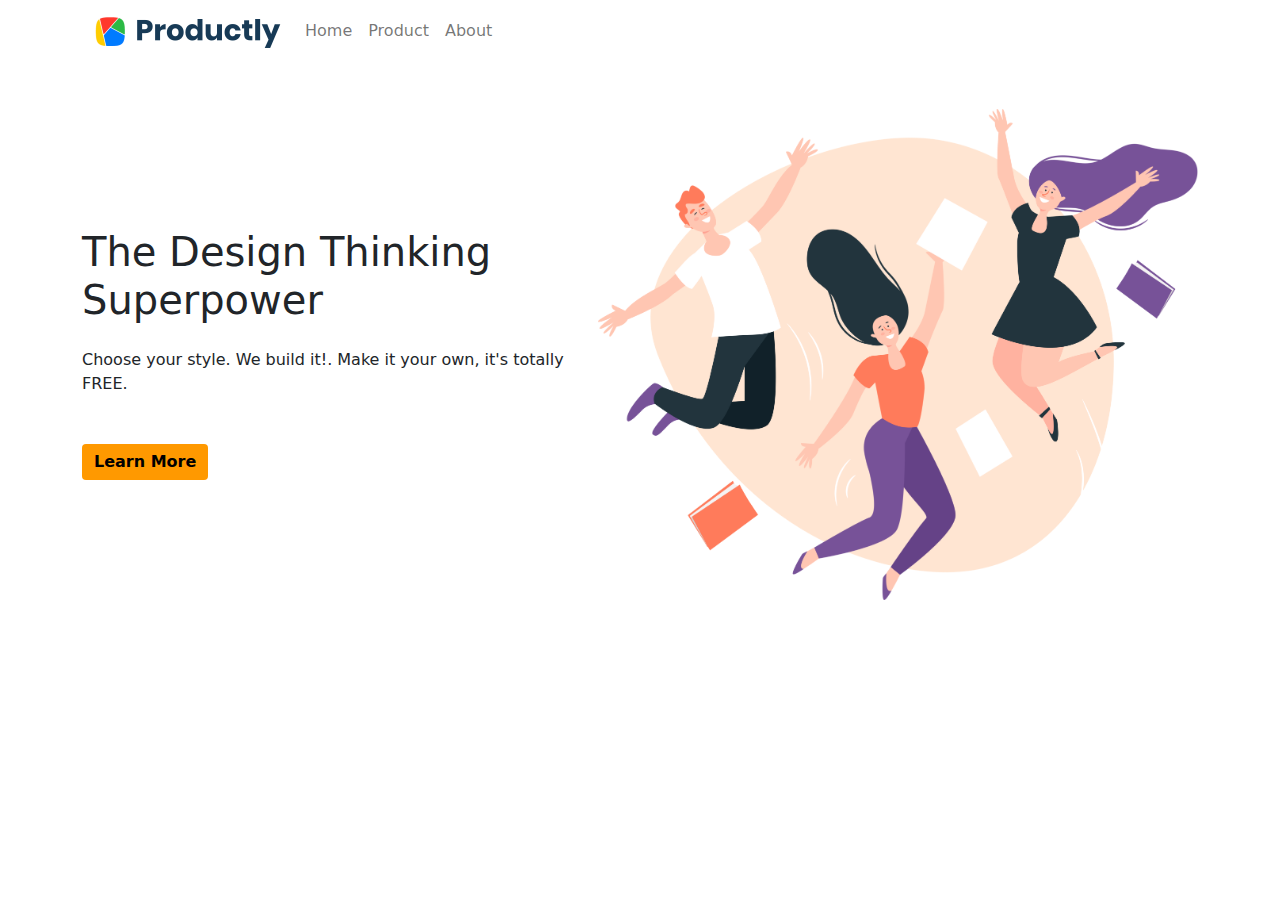
<file: Web Design/index.html>
<!DOCTYPE html>
<html lang="en">

<head>
  <meta charset="UTF-8">
  <meta http-equiv="X-UA-Compatible" content="IE=edge">
  <meta name="viewport" content="width=device-width, initial-scale=1.0">
  <title>Homepage</title>
  <link rel="stylesheet" href="css/bootstrap.css">
  <link rel="stylesheet" href="css/custom.css">
</head>

<body>
  <!--Pembuka Navbar-->
  <nav class="navbar py navbar-expand-lg navbar-light">
    <div class="container">
      <div class="container-fluid">
        <button class="navbar-toggler" type="button" data-bs-toggle="collapse" data-bs-target="#navbarTogglerDemo01"
          aria-controls="navbarTogglerDemo01" aria-expanded="false" aria-label="Toggle navigation">
          <span class="navbar-toggler-icon"></span>
        </button>
        <div class="collapse navbar-collapse" id="navbarTogglerDemo01">
          <a class="navbar-brand" href="#">
            <img src="images/logo.png" alt="" width="187" height="me-auto" class="d-inline-block align-text-top">
          </a>
          <ul class="navbar-nav me-auto mb-2 mb-lg-0">
            <li class="nav-item">
              <a class="nav-link" href="#">Home</a>
            </li>
            <li class="nav-item">
              <a class="nav-link" href="#">Product</a>
            </li>
            <li class="nav-item">
              <a class="nav-link" href="#">About</a>
            </li>
          </ul>
        </div>
      </div>
    </div>
  </nav>
  <!--Penutup Navbar-->

  <section class="herobwa mt-5">
    <div class="container">
      <div class="row">
        <div class="col align-self-center">
          <h1 class="mb-4">The Design Thinking Superpower</h1>
          <p class="mb-5">Choose your style. We build it!. Make it your own, it's
            totally FREE.
          </p>
          <button type="button" class="btn btn-warning">Learn More</button>
        </div>
        <div class="col">
          <img width="600" src="images/hero-icon.png" alt="">
        </div>
      </div>
    </div>
  </section>

  <script type="text/javascript" src="js/bootstrap.js"></script>
</body>

</html>
</file>
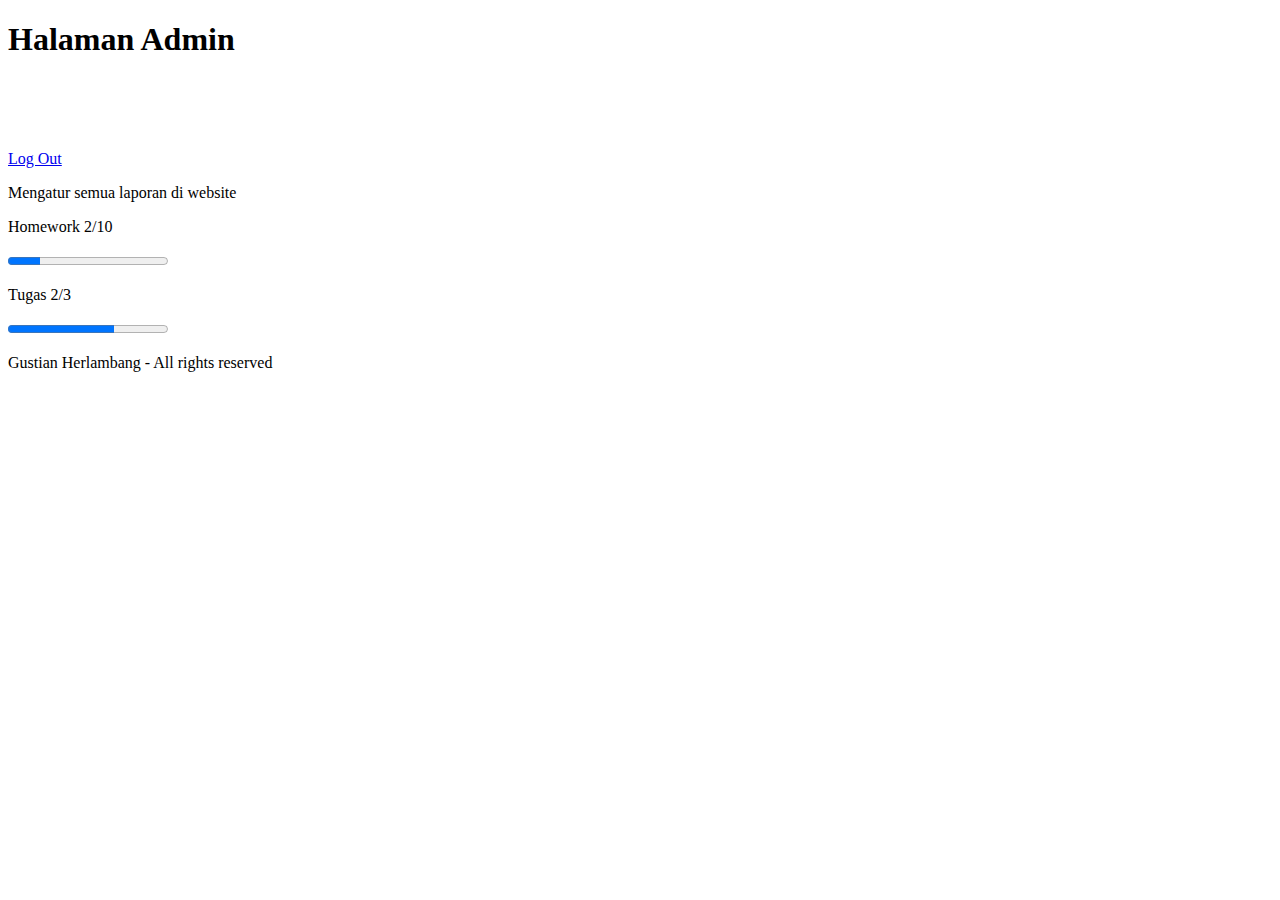
<file: admin.html>
<!DOCTYPE html>
<html lang="en">

<head>
    <meta charset="UTF-8">
    <meta http-equiv="X-UA-Compatible" content="IE=edge">
    <meta name="viewport" content="width=device-width, initial-scale=1.0">
    <title>Admin - Hermes Medical</title>
</head>

<body>
    <section>
        <div>
            <h1>Halaman Admin</h1>
            <br><br><br>
            <p>
                <a href="login.html">Log Out</a>
            </p>
            <p>
                Mengatur semua laporan di website
            </p>
            <p>Homework 2/10</p>
            <p>
                <progress value="20" max="100"></progress>
            </p>
            <p>Tugas 2/3</p>
            <p>
                <progress value="20" max="30"></progress>
            </p>
        </div>
    </section>


    <footer>
        <p>
            Gustian Herlambang - All rights reserved
        </p>
    </footer>
</body>

</html>
</file>
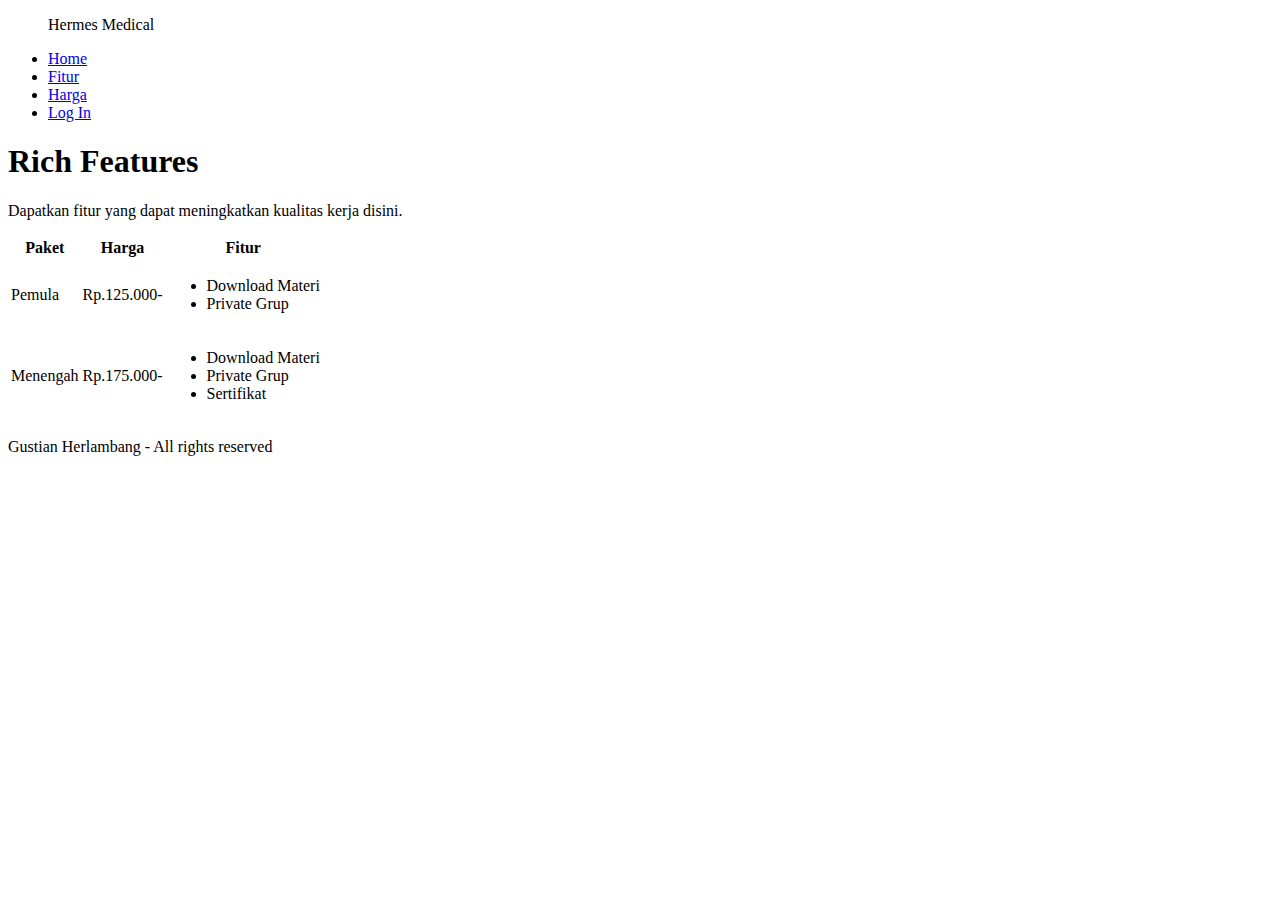
<file: features.html>
<!DOCTYPE html>
<html lang="en">

<head>
    <meta charset="UTF-8">
    <meta http-equiv="X-UA-Compatible" content="IE=edge">
    <meta name="viewport" content="width=device-width, initial-scale=1.0">
    <title>Fitur - Hermes Medical</title>
</head>

<body>
    <nav>
        <ul>
            <p>
                Hermes Medical
            </p>
            <li>
                <a href="index.html">Home</a>
            </li>
            <li>
                <a href="features.html">Fitur</a>
            </li>
            <li>
                <a href="#">Harga</a>
            </li>
            <li>
                <a href="login.html">Log In</a>
            </li>
        </ul>
    </nav>

    <section>
      <div>
        <h1>Rich Features</h1>
        <p>
            Dapatkan fitur yang dapat meningkatkan kualitas kerja disini.
        </p>
      </div>

      <div>
          <table>
              <tr>
                  <th>Paket</th>
                  <th>Harga</th>
                  <th>Fitur</th>
              </tr>

              <tr>
                  <td>Pemula</td>
                  <td>Rp.125.000-</td>
                  <td>
                      <ul>
                          <li>Download Materi</li>
                          <li>Private Grup</li>
                      </ul>
                  </td>
              </tr>

              <tr>
                <td>Menengah</td>
                <td>Rp.175.000-</td>
                <td>
                    <ul>
                        <li>Download Materi</li>
                        <li>Private Grup</li>
                        <li>Sertifikat</li>
                    </ul>
                </td>
            </tr>
          </table>
      </div>
    </section>
    <footer>
        <p>
            Gustian Herlambang - All rights reserved
        </p>
    </footer>
</body>

</html>
</file>
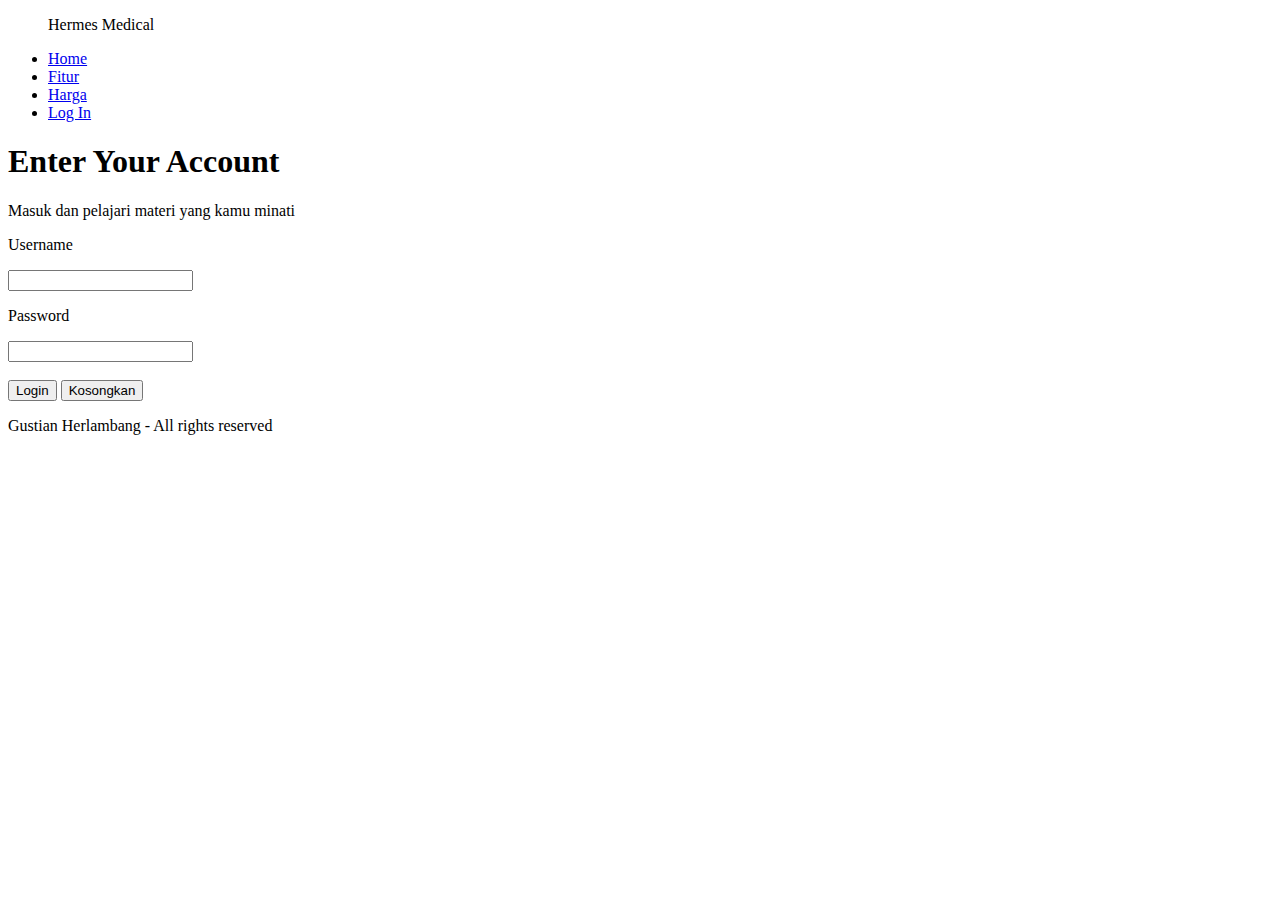
<file: login.html>
<!DOCTYPE html>
<html lang="en">

<head>
    <meta charset="UTF-8">
    <meta http-equiv="X-UA-Compatible" content="IE=edge">
    <meta name="viewport" content="width=device-width, initial-scale=1.0">
    <title>Login - Hermes Medical</title>
</head>

<body>
    <nav>
        <ul>
            <p>
                Hermes Medical
            </p>
            <li>
                <a href="index.html">Home</a>
            </li>
            <li>
                <a href="features.html">Fitur</a>
            </li>
            <li>
                <a href="#">Harga</a>
            </li>
            <li>
                <a href="login.html">Log In</a>
            </li>
        </ul>
    </nav>

    <section>
        <div>
            <h1>Enter Your Account</h1>
            <p>
                Masuk dan pelajari materi yang kamu minati
            </p>
        </div>

        <div>
            <form action="admin.html">
                <p>Username</p>
                <input type="text" name="username">
                <p>Password</p>
                <input type="password" name="password">
                <br>
                <br>
                <button type="submit">Login</button>
                <button type="reset">Kosongkan</button>
            </form>
        </div>
    </section>


    <footer>
        <p>
            Gustian Herlambang - All rights reserved
        </p>
    </footer>
</body>

</html>
</file>
<file: Web Design/css/custom.css>
.btn-warning{
    background-color: #f90;
    border: 0px;
    font-weight: bold;
    font-size: 16px;
}
</file>
